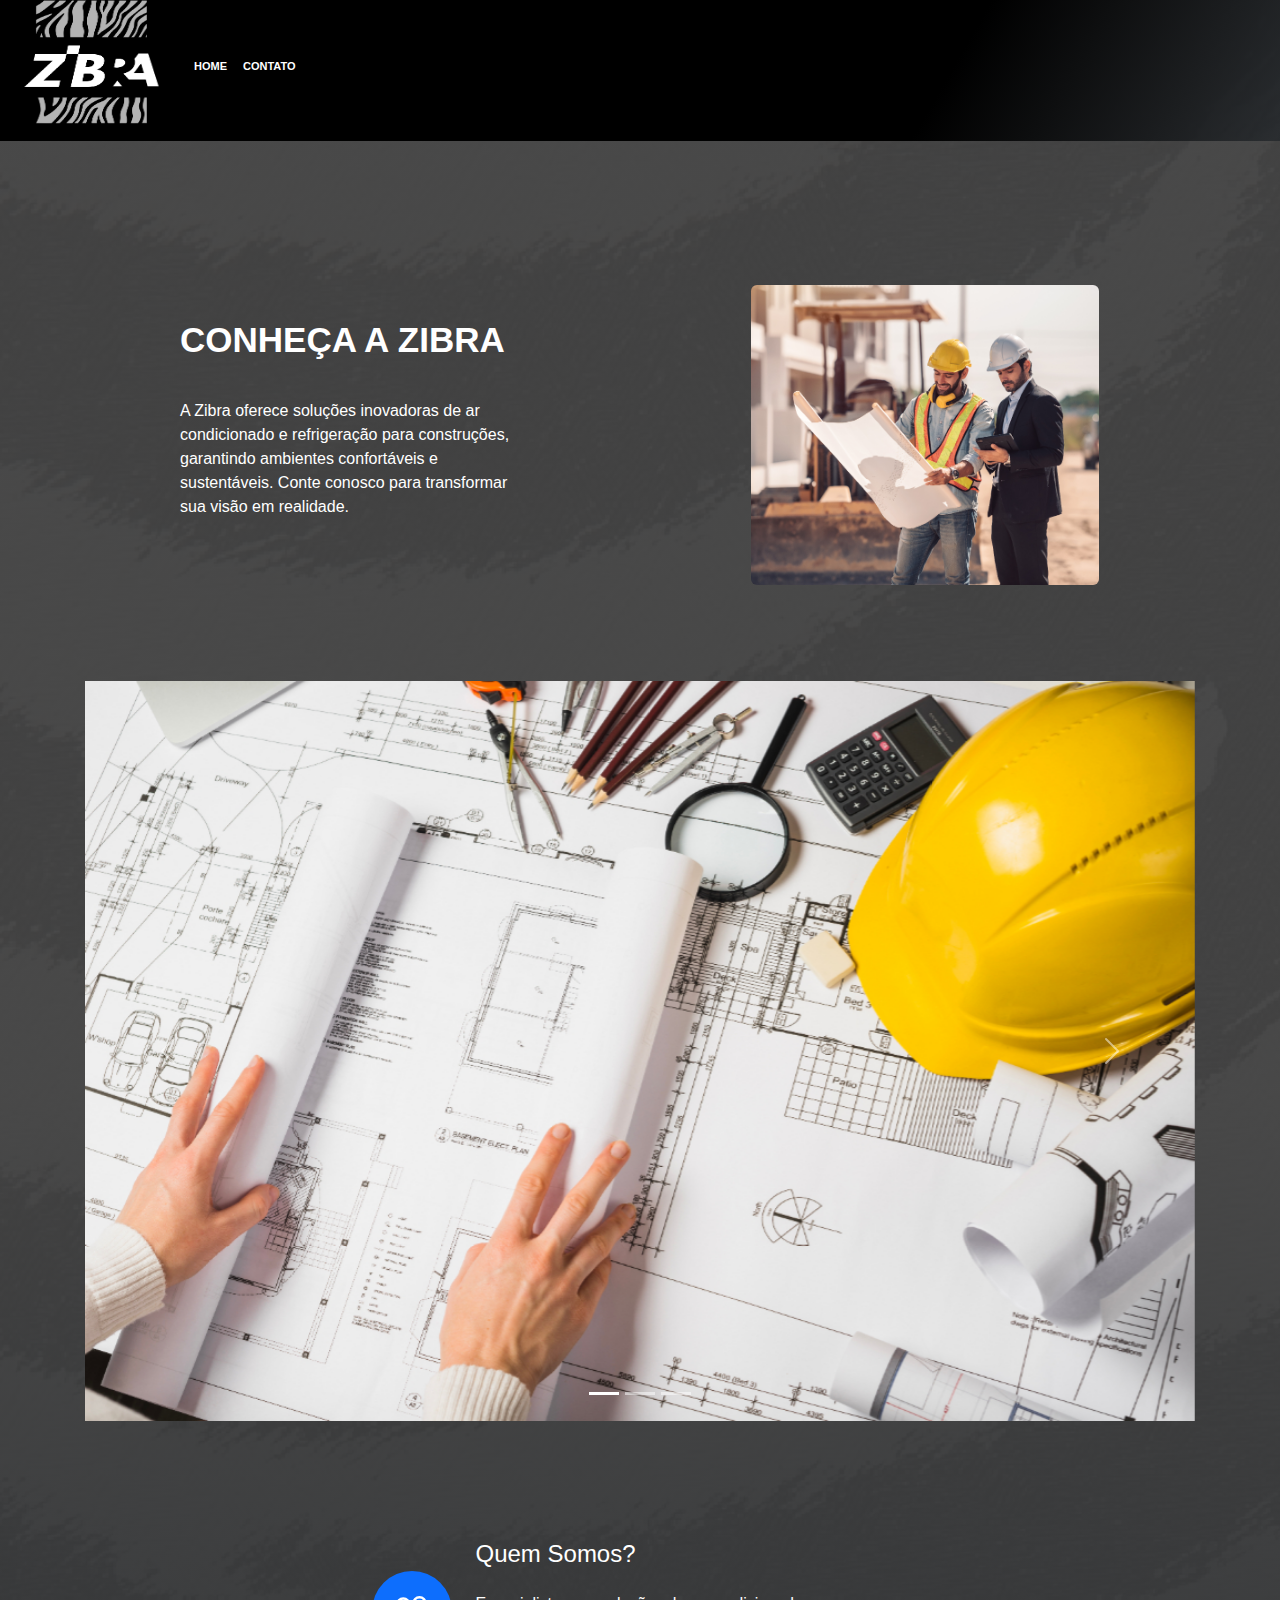
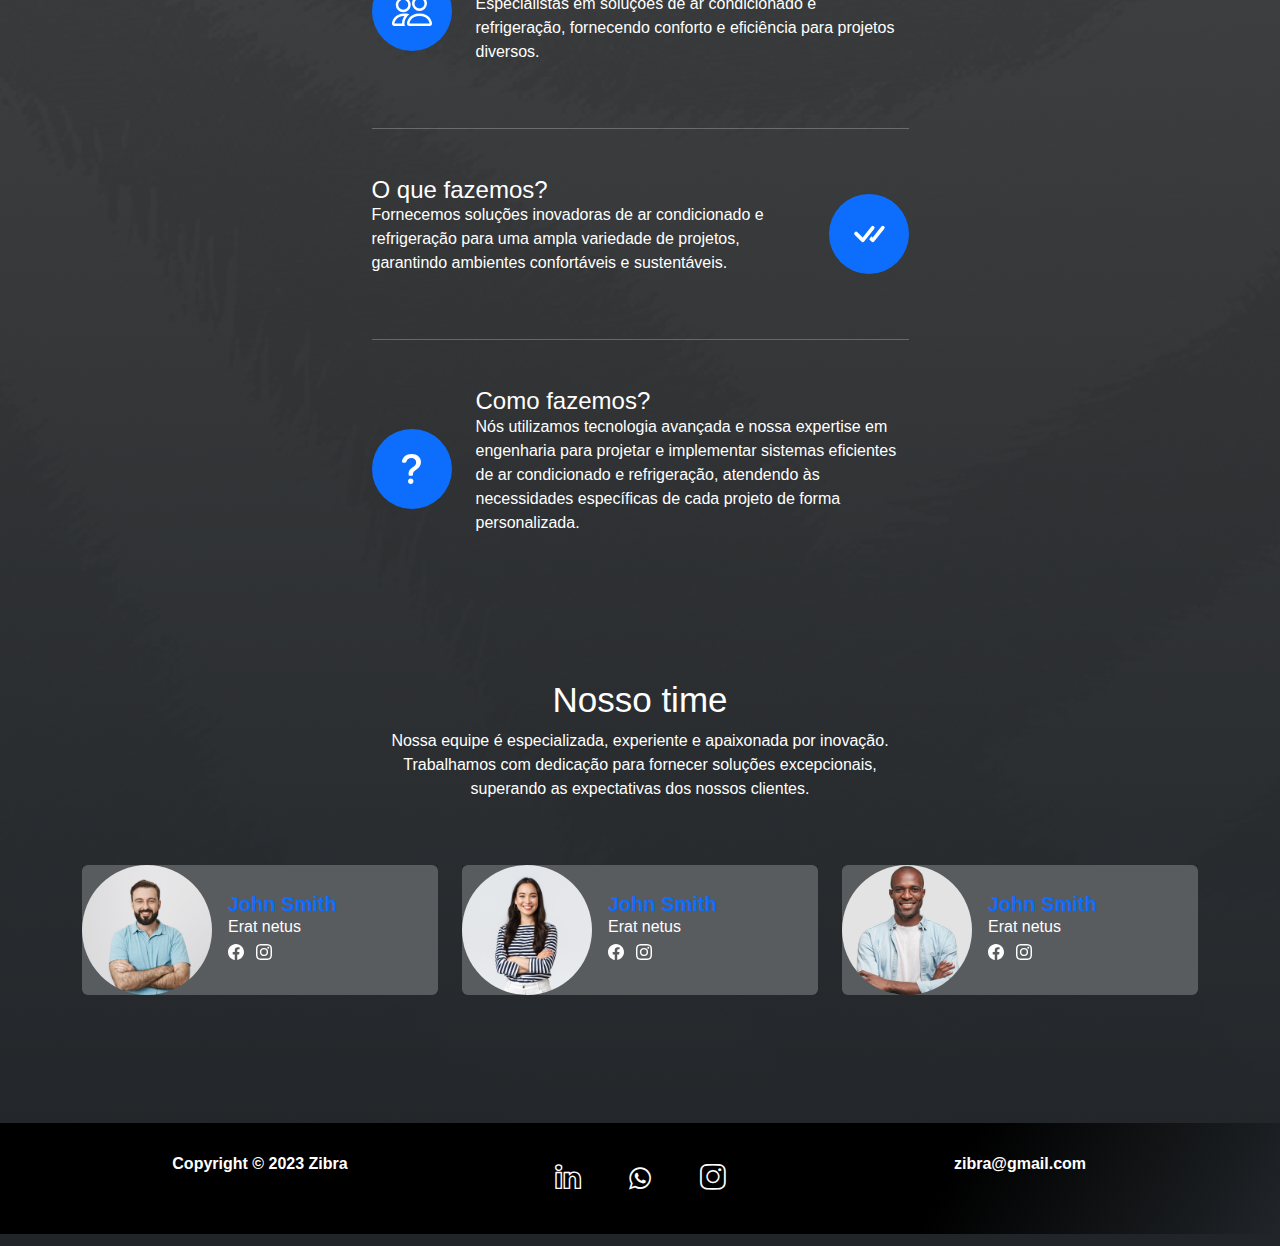
<file: zibra/index.html>
<!DOCTYPE html>
<html data-bs-theme="light" lang="en" style="margin-top: -12px;color: var(--bs-body-bg);">

<head>
    <meta charset="utf-8">
    <meta name="viewport" content="width=device-width, initial-scale=1.0, shrink-to-fit=no">
    <title>Zibra_Home</title>
    <meta name="description" content="página pricipal">
    <link rel="stylesheet" href="assets/bootstrap/css/bootstrap.min.css">
    <link rel="stylesheet" href="https://fonts.googleapis.com/css?family=Arbutus+Slab">
    <link rel="stylesheet" href="https://fonts.googleapis.com/css?family=Cookie">
    <link rel="stylesheet" href="assets/css/swiper-icons.css">
    <link rel="stylesheet" href="assets/fonts/ionicons.min.css">
    <link rel="stylesheet" href="assets/fonts/simple-line-icons.min.css">
    <link rel="stylesheet" href="assets/css/Animated-gradient-background-Animated-gradient-background-1.css">
    <link rel="stylesheet" href="assets/css/Animated-gradient-background-Animated-gradient-background-2.css">
    <link rel="stylesheet" href="assets/css/Animated-gradient-background.css">
    <link rel="stylesheet" href="assets/css/Animated-Text-Background.css">
    <link rel="stylesheet" href="assets/css/Animated-Typing-With-Blinking.css">
    <link rel="stylesheet" href="assets/css/Contact-form-simple.css">
    <link rel="stylesheet" href="assets/css/Contact-white--Gmap-Contact.css">
    <link rel="stylesheet" href="assets/css/Contact-white--Gmap-styles.css">
    <link rel="stylesheet" href="assets/css/Contact-white--Gmap.css">
    <link rel="stylesheet" href="assets/css/Footer-Basic-icons.css">
    <link rel="stylesheet" href="assets/css/Footer-Clean-icons.css">
    <link rel="stylesheet" href="assets/css/Footer-with-social-media-icons.css">
    <link rel="stylesheet" href="assets/css/gradient-navbar-styles.css">
    <link rel="stylesheet" href="assets/css/gradient-navbar.css">
    <link rel="stylesheet" href="assets/css/Hero-Carousel-images.css">
    <link rel="stylesheet" href="assets/css/Pretty-Footer-.css">
    <link rel="stylesheet" href="assets/css/Simple-Slider-swiper-bundle.min.css">
    <link rel="stylesheet" href="assets/css/Simple-Slider.css">
    <link rel="stylesheet" href="assets/css/styles.css">
</head>

<body style="margin: 0;padding: 0;text-decoration-color: rgba(255,255,255,0.5);background: linear-gradient(rgba(67,67,67,0.97) 39%, var(--bs-body-color) 100%), url(&quot;assets/img/zebra-ga78427682_1280.jpg&quot;), var(--bs-body-color);background-size: cover;background-position: center;">
    <nav class="navbar navbar-expand-md navbar-dark" id="app-navbar" style="background: linear-gradient(120deg, #000000 73%, var(--bs-secondary-color));">
        <div class="container-fluid"><img src="assets/img/Logo_Zibra_png.png" width="158" height="137"><a class="navbar-brand" href="#"></a><button data-bs-toggle="collapse" class="navbar-toggler" data-bs-target="#navcol-1"><span class="visually-hidden">Toggle navigation</span><span class="navbar-toggler-icon"></span></button>
            <div class="collapse navbar-collapse" id="navcol-1" style="font-family: sans-serif;font-variant-caps: all-small-caps;font-weight: bold;">
                <ul class="navbar-nav ml-auto">
                    <li class="nav-item"><a class="nav-link active" href="index.html">HOME</a></li>
                    <li class="nav-item"></li>
                    <li class="nav-item"></li>
                </ul>
                <ul class="navbar-nav ml-auto">
                    <li class="nav-item"><a class="nav-link active" href="Contato.html">CONTATO</a></li>
                    <li class="nav-item"></li>
                    <li class="nav-item"></li>
                </ul>
            </div>
        </div>
    </nav>
    <div class="container py-4 py-xl-5" style="color: var(--bs-body-bg);">
        <div class="row gy-4 gy-md-0">
            <div class="col-md-6 text-center text-md-start d-flex d-sm-flex d-md-flex justify-content-center align-items-center justify-content-md-start align-items-md-center justify-content-xl-center">
                <div style="max-width: 350px;">
                    <h2 class="text-uppercase fw-bold" style="color: var(--bs-navbar-brand-hover-color);background: var(--bs-navbar-active-color);">CONHEÇA A ZIBRA</h2>
                    <p class="my-3"><br>A Zibra oferece soluções inovadoras de ar condicionado e refrigeração para construções, garantindo ambientes confortáveis e sustentáveis. Conte conosco para transformar sua visão em realidade.<br><br></p>
                </div>
            </div>
            <div class="col-md-6">
                <div class="p-xl-5 m-xl-5"><img class="rounded img-fluid w-100 fit-cover" style="min-height: 300px;" src="assets/img/engenheiro-civil-e-gerente-de-trabalhadores-da-construcao-civil-segurando-tablet-digital-e-plantas-falando-e-planejando-sobre-o-conceito-de-trabalho-em-equipe-de-cooperacao-no-canteiro-de-obras.jpg"></div>
            </div>
        </div>
        <div class="carousel slide" data-bs-ride="carousel" id="carousel-1">
            <div class="carousel-inner">
                <div class="carousel-item active"><img class="w-100 d-block" src="assets/img/plano-de-abertura-do-arquiteto-de-colheita.jpg" alt="Slide Image"></div>
                <div class="carousel-item"><img class="w-100 d-block" src="assets/img/close-up-na-bomba-de-calor-fora-de-casa.jpg" alt="Slide Image"></div>
                <div class="carousel-item"><img class="w-100 d-block" src="assets/img/Logo_Zibra_negativo.jpg" alt="Slide Image"></div>
            </div>
            <div><a class="carousel-control-prev" href="#carousel-1" role="button" data-bs-slide="prev"><span class="carousel-control-prev-icon"></span><span class="visually-hidden">Previous</span></a><a class="carousel-control-next" href="#carousel-1" role="button" data-bs-slide="next"><span class="carousel-control-next-icon"></span><span class="visually-hidden">Next</span></a></div>
            <div class="carousel-indicators"><button type="button" data-bs-target="#carousel-1" data-bs-slide-to="0" class="active"></button> <button type="button" data-bs-target="#carousel-1" data-bs-slide-to="1"></button> <button type="button" data-bs-target="#carousel-1" data-bs-slide-to="2"></button></div>
        </div>
    </div>
    <div class="container py-4 py-xl-5" style="padding-right: 0px;padding-left: 0px;color: var(--bs-body-bg);">
        <div class="row">
            <div class="col-md-8 col-xl-6 mx-auto p-4">
                <div class="d-flex align-items-center align-items-md-start align-items-xl-center">
                    <div class="bs-icon-xl bs-icon-circle bs-icon-primary d-flex flex-shrink-0 justify-content-center align-items-center me-4 d-inline-block bs-icon xl"><svg xmlns="http://www.w3.org/2000/svg" width="1em" height="1em" fill="currentColor" viewBox="0 0 16 16" class="bi bi-people">
                            <path d="M15 14s1 0 1-1-1-4-5-4-5 3-5 4 1 1 1 1h8Zm-7.978-1A.261.261 0 0 1 7 12.996c.001-.264.167-1.03.76-1.72C8.312 10.629 9.282 10 11 10c1.717 0 2.687.63 3.24 1.276.593.69.758 1.457.76 1.72l-.008.002a.274.274 0 0 1-.014.002H7.022ZM11 7a2 2 0 1 0 0-4 2 2 0 0 0 0 4Zm3-2a3 3 0 1 1-6 0 3 3 0 0 1 6 0ZM6.936 9.28a5.88 5.88 0 0 0-1.23-.247A7.35 7.35 0 0 0 5 9c-4 0-5 3-5 4 0 .667.333 1 1 1h4.216A2.238 2.238 0 0 1 5 13c0-1.01.377-2.042 1.09-2.904.243-.294.526-.569.846-.816ZM4.92 10A5.493 5.493 0 0 0 4 13H1c0-.26.164-1.03.76-1.724.545-.636 1.492-1.256 3.16-1.275ZM1.5 5.5a3 3 0 1 1 6 0 3 3 0 0 1-6 0Zm3-2a2 2 0 1 0 0 4 2 2 0 0 0 0-4Z"></path>
                        </svg></div>
                    <div>
                        <h4>Quem Somos?</h4>
                        <p><br><span style="background-color: rgba(33, 37, 41, 0);">Especialistas em soluções de ar condicionado e refrigeração, fornecendo conforto e eficiência para projetos diversos.</span></p>
                    </div>
                </div>
                <hr class="my-5">
                <div class="d-flex align-items-center align-items-md-start align-items-xl-center">
                    <div class="bs-icon-xl bs-icon-circle bs-icon-primary d-flex flex-shrink-0 justify-content-center align-items-center order-last ms-4 d-inline-block bs-icon xl"><svg xmlns="http://www.w3.org/2000/svg" width="1em" height="1em" fill="currentColor" viewBox="0 0 16 16" class="bi bi-check-all">
                            <path d="M8.97 4.97a.75.75 0 0 1 1.07 1.05l-3.99 4.99a.75.75 0 0 1-1.08.02L2.324 8.384a.75.75 0 1 1 1.06-1.06l2.094 2.093L8.95 4.992a.252.252 0 0 1 .02-.022zm-.92 5.14.92.92a.75.75 0 0 0 1.079-.02l3.992-4.99a.75.75 0 1 0-1.091-1.028L9.477 9.417l-.485-.486-.943 1.179z"></path>
                        </svg></div>
                    <div>
                        <h4>O que fazemos?</h4>
                        <p>Fornecemos soluções inovadoras de ar condicionado e refrigeração para uma ampla variedade de projetos, garantindo ambientes confortáveis e sustentáveis.</p>
                    </div>
                </div>
                <hr class="my-5">
                <div class="d-flex align-items-center align-items-md-start align-items-xl-center">
                    <div class="bs-icon-xl bs-icon-circle bs-icon-primary d-flex flex-shrink-0 justify-content-center align-items-center me-4 d-inline-block bs-icon xl"><svg xmlns="http://www.w3.org/2000/svg" width="1em" height="1em" fill="currentColor" viewBox="0 0 16 16" class="bi bi-question-lg">
                            <path fill-rule="evenodd" d="M4.475 5.458c-.284 0-.514-.237-.47-.517C4.28 3.24 5.576 2 7.825 2c2.25 0 3.767 1.36 3.767 3.215 0 1.344-.665 2.288-1.79 2.973-1.1.659-1.414 1.118-1.414 2.01v.03a.5.5 0 0 1-.5.5h-.77a.5.5 0 0 1-.5-.495l-.003-.2c-.043-1.221.477-2.001 1.645-2.712 1.03-.632 1.397-1.135 1.397-2.028 0-.979-.758-1.698-1.926-1.698-1.009 0-1.71.529-1.938 1.402-.066.254-.278.461-.54.461h-.777ZM7.496 14c.622 0 1.095-.474 1.095-1.09 0-.618-.473-1.092-1.095-1.092-.606 0-1.087.474-1.087 1.091S6.89 14 7.496 14Z"></path>
                        </svg></div>
                    <div>
                        <h4>Como fazemos?</h4>
                        <p>Nós utilizamos tecnologia avançada e nossa expertise em engenharia para projetar e implementar sistemas eficientes de ar condicionado e refrigeração, atendendo às necessidades específicas de cada projeto de forma personalizada.</p>
                    </div>
                </div>
            </div>
        </div>
    </div>
    <div class="container py-4 py-xl-5" style="color: var(--bs-body-bg);">
        <div class="row mb-5">
            <div class="col-md-8 col-xl-6 text-center mx-auto">
                <h2>Nosso time</h2>
                <p class="w-lg-50">Nossa equipe é especializada, experiente e apaixonada por inovação. Trabalhamos com dedicação para fornecer soluções excepcionais, superando as expectativas dos nossos clientes.</p>
            </div>
        </div>
        <div class="row gy-4 row-cols-1 row-cols-md-2 row-cols-lg-3">
            <div class="col">
                <div class="card border-0 shadow-none">
                    <div class="card-body d-flex align-items-center p-0" style="background: var(--bs-secondary-color);"><img class="rounded-circle flex-shrink-0 me-3 fit-cover" width="130" height="130" src="assets/img/homem-bonito-e-confiante-sorrindo-com-as-maos-cruzadas-no-peito.jpg">
                        <div>
                            <h5 class="fw-bold text-primary mb-0">John Smith</h5>
                            <p class="text-muted mb-1">Erat netus</p>
                            <ul class="list-inline fs-6 text-muted w-100 mb-0">
                                <li class="list-inline-item text-center">
                                    <div class="d-flex flex-column align-items-center"><svg xmlns="http://www.w3.org/2000/svg" width="1em" height="1em" fill="currentColor" viewBox="0 0 16 16" class="bi bi-facebook">
                                            <path d="M16 8.049c0-4.446-3.582-8.05-8-8.05C3.58 0-.002 3.603-.002 8.05c0 4.017 2.926 7.347 6.75 7.951v-5.625h-2.03V8.05H6.75V6.275c0-2.017 1.195-3.131 3.022-3.131.876 0 1.791.157 1.791.157v1.98h-1.009c-.993 0-1.303.621-1.303 1.258v1.51h2.218l-.354 2.326H9.25V16c3.824-.604 6.75-3.934 6.75-7.951z"></path>
                                        </svg></div>
                                </li>
                                <li class="list-inline-item text-center">
                                    <div class="d-flex flex-column align-items-center"><svg xmlns="http://www.w3.org/2000/svg" width="1em" height="1em" fill="currentColor" viewBox="0 0 16 16" class="bi bi-instagram">
                                            <path d="M8 0C5.829 0 5.556.01 4.703.048 3.85.088 3.269.222 2.76.42a3.917 3.917 0 0 0-1.417.923A3.927 3.927 0 0 0 .42 2.76C.222 3.268.087 3.85.048 4.7.01 5.555 0 5.827 0 8.001c0 2.172.01 2.444.048 3.297.04.852.174 1.433.372 1.942.205.526.478.972.923 1.417.444.445.89.719 1.416.923.51.198 1.09.333 1.942.372C5.555 15.99 5.827 16 8 16s2.444-.01 3.298-.048c.851-.04 1.434-.174 1.943-.372a3.916 3.916 0 0 0 1.416-.923c.445-.445.718-.891.923-1.417.197-.509.332-1.09.372-1.942C15.99 10.445 16 10.173 16 8s-.01-2.445-.048-3.299c-.04-.851-.175-1.433-.372-1.941a3.926 3.926 0 0 0-.923-1.417A3.911 3.911 0 0 0 13.24.42c-.51-.198-1.092-.333-1.943-.372C10.443.01 10.172 0 7.998 0h.003zm-.717 1.442h.718c2.136 0 2.389.007 3.232.046.78.035 1.204.166 1.486.275.373.145.64.319.92.599.28.28.453.546.598.92.11.281.24.705.275 1.485.039.843.047 1.096.047 3.231s-.008 2.389-.047 3.232c-.035.78-.166 1.203-.275 1.485a2.47 2.47 0 0 1-.599.919c-.28.28-.546.453-.92.598-.28.11-.704.24-1.485.276-.843.038-1.096.047-3.232.047s-2.39-.009-3.233-.047c-.78-.036-1.203-.166-1.485-.276a2.478 2.478 0 0 1-.92-.598 2.48 2.48 0 0 1-.6-.92c-.109-.281-.24-.705-.275-1.485-.038-.843-.046-1.096-.046-3.233 0-2.136.008-2.388.046-3.231.036-.78.166-1.204.276-1.486.145-.373.319-.64.599-.92.28-.28.546-.453.92-.598.282-.11.705-.24 1.485-.276.738-.034 1.024-.044 2.515-.045v.002zm4.988 1.328a.96.96 0 1 0 0 1.92.96.96 0 0 0 0-1.92zm-4.27 1.122a4.109 4.109 0 1 0 0 8.217 4.109 4.109 0 0 0 0-8.217zm0 1.441a2.667 2.667 0 1 1 0 5.334 2.667 2.667 0 0 1 0-5.334z"></path>
                                        </svg></div>
                                </li>
                            </ul>
                        </div>
                    </div>
                </div>
            </div>
            <div class="col">
                <div class="card border-0 shadow-none">
                    <div class="card-body d-flex align-items-center p-0" style="background: var(--bs-secondary-color);"><img class="rounded-circle flex-shrink-0 me-3 fit-cover" width="130" height="130" src="assets/img/ESTILO~1.jpg">
                        <div>
                            <h5 class="fw-bold text-primary mb-0"><strong>John Smith</strong></h5>
                            <p class="text-muted mb-1">Erat netus</p>
                            <ul class="list-inline fs-6 text-muted w-100 mb-0">
                                <li class="list-inline-item text-center">
                                    <div class="d-flex flex-column align-items-center"><svg xmlns="http://www.w3.org/2000/svg" width="1em" height="1em" fill="currentColor" viewBox="0 0 16 16" class="bi bi-facebook">
                                            <path d="M16 8.049c0-4.446-3.582-8.05-8-8.05C3.58 0-.002 3.603-.002 8.05c0 4.017 2.926 7.347 6.75 7.951v-5.625h-2.03V8.05H6.75V6.275c0-2.017 1.195-3.131 3.022-3.131.876 0 1.791.157 1.791.157v1.98h-1.009c-.993 0-1.303.621-1.303 1.258v1.51h2.218l-.354 2.326H9.25V16c3.824-.604 6.75-3.934 6.75-7.951z"></path>
                                        </svg></div>
                                </li>
                                <li class="list-inline-item text-center">
                                    <div class="d-flex flex-column align-items-center"><svg xmlns="http://www.w3.org/2000/svg" width="1em" height="1em" fill="currentColor" viewBox="0 0 16 16" class="bi bi-instagram">
                                            <path d="M8 0C5.829 0 5.556.01 4.703.048 3.85.088 3.269.222 2.76.42a3.917 3.917 0 0 0-1.417.923A3.927 3.927 0 0 0 .42 2.76C.222 3.268.087 3.85.048 4.7.01 5.555 0 5.827 0 8.001c0 2.172.01 2.444.048 3.297.04.852.174 1.433.372 1.942.205.526.478.972.923 1.417.444.445.89.719 1.416.923.51.198 1.09.333 1.942.372C5.555 15.99 5.827 16 8 16s2.444-.01 3.298-.048c.851-.04 1.434-.174 1.943-.372a3.916 3.916 0 0 0 1.416-.923c.445-.445.718-.891.923-1.417.197-.509.332-1.09.372-1.942C15.99 10.445 16 10.173 16 8s-.01-2.445-.048-3.299c-.04-.851-.175-1.433-.372-1.941a3.926 3.926 0 0 0-.923-1.417A3.911 3.911 0 0 0 13.24.42c-.51-.198-1.092-.333-1.943-.372C10.443.01 10.172 0 7.998 0h.003zm-.717 1.442h.718c2.136 0 2.389.007 3.232.046.78.035 1.204.166 1.486.275.373.145.64.319.92.599.28.28.453.546.598.92.11.281.24.705.275 1.485.039.843.047 1.096.047 3.231s-.008 2.389-.047 3.232c-.035.78-.166 1.203-.275 1.485a2.47 2.47 0 0 1-.599.919c-.28.28-.546.453-.92.598-.28.11-.704.24-1.485.276-.843.038-1.096.047-3.232.047s-2.39-.009-3.233-.047c-.78-.036-1.203-.166-1.485-.276a2.478 2.478 0 0 1-.92-.598 2.48 2.48 0 0 1-.6-.92c-.109-.281-.24-.705-.275-1.485-.038-.843-.046-1.096-.046-3.233 0-2.136.008-2.388.046-3.231.036-.78.166-1.204.276-1.486.145-.373.319-.64.599-.92.28-.28.546-.453.92-.598.282-.11.705-.24 1.485-.276.738-.034 1.024-.044 2.515-.045v.002zm4.988 1.328a.96.96 0 1 0 0 1.92.96.96 0 0 0 0-1.92zm-4.27 1.122a4.109 4.109 0 1 0 0 8.217 4.109 4.109 0 0 0 0-8.217zm0 1.441a2.667 2.667 0 1 1 0 5.334 2.667 2.667 0 0 1 0-5.334z"></path>
                                        </svg></div>
                                </li>
                            </ul>
                        </div>
                    </div>
                </div>
            </div>
            <div class="col">
                <div class="card border-0 shadow-none">
                    <div class="card-body d-flex align-items-center p-0" style="background: var(--bs-secondary-color);"><img class="rounded-circle flex-shrink-0 me-3 fit-cover" width="130" height="130" src="assets/img/empresario-prospero-mantem-as-maos-cruzadas-tem-expressao-satisfeita.jpg">
                        <div>
                            <h5 class="fw-bold text-primary mb-0"><strong>John Smith</strong></h5>
                            <p class="text-muted mb-1">Erat netus</p>
                            <ul class="list-inline fs-6 text-muted w-100 mb-0">
                                <li class="list-inline-item text-center">
                                    <div class="d-flex flex-column align-items-center"><svg xmlns="http://www.w3.org/2000/svg" width="1em" height="1em" fill="currentColor" viewBox="0 0 16 16" class="bi bi-facebook">
                                            <path d="M16 8.049c0-4.446-3.582-8.05-8-8.05C3.58 0-.002 3.603-.002 8.05c0 4.017 2.926 7.347 6.75 7.951v-5.625h-2.03V8.05H6.75V6.275c0-2.017 1.195-3.131 3.022-3.131.876 0 1.791.157 1.791.157v1.98h-1.009c-.993 0-1.303.621-1.303 1.258v1.51h2.218l-.354 2.326H9.25V16c3.824-.604 6.75-3.934 6.75-7.951z"></path>
                                        </svg></div>
                                </li>
                                <li class="list-inline-item text-center">
                                    <div class="d-flex flex-column align-items-center"><svg xmlns="http://www.w3.org/2000/svg" width="1em" height="1em" fill="currentColor" viewBox="0 0 16 16" class="bi bi-instagram">
                                            <path d="M8 0C5.829 0 5.556.01 4.703.048 3.85.088 3.269.222 2.76.42a3.917 3.917 0 0 0-1.417.923A3.927 3.927 0 0 0 .42 2.76C.222 3.268.087 3.85.048 4.7.01 5.555 0 5.827 0 8.001c0 2.172.01 2.444.048 3.297.04.852.174 1.433.372 1.942.205.526.478.972.923 1.417.444.445.89.719 1.416.923.51.198 1.09.333 1.942.372C5.555 15.99 5.827 16 8 16s2.444-.01 3.298-.048c.851-.04 1.434-.174 1.943-.372a3.916 3.916 0 0 0 1.416-.923c.445-.445.718-.891.923-1.417.197-.509.332-1.09.372-1.942C15.99 10.445 16 10.173 16 8s-.01-2.445-.048-3.299c-.04-.851-.175-1.433-.372-1.941a3.926 3.926 0 0 0-.923-1.417A3.911 3.911 0 0 0 13.24.42c-.51-.198-1.092-.333-1.943-.372C10.443.01 10.172 0 7.998 0h.003zm-.717 1.442h.718c2.136 0 2.389.007 3.232.046.78.035 1.204.166 1.486.275.373.145.64.319.92.599.28.28.453.546.598.92.11.281.24.705.275 1.485.039.843.047 1.096.047 3.231s-.008 2.389-.047 3.232c-.035.78-.166 1.203-.275 1.485a2.47 2.47 0 0 1-.599.919c-.28.28-.546.453-.92.598-.28.11-.704.24-1.485.276-.843.038-1.096.047-3.232.047s-2.39-.009-3.233-.047c-.78-.036-1.203-.166-1.485-.276a2.478 2.478 0 0 1-.92-.598 2.48 2.48 0 0 1-.6-.92c-.109-.281-.24-.705-.275-1.485-.038-.843-.046-1.096-.046-3.233 0-2.136.008-2.388.046-3.231.036-.78.166-1.204.276-1.486.145-.373.319-.64.599-.92.28-.28.546-.453.92-.598.282-.11.705-.24 1.485-.276.738-.034 1.024-.044 2.515-.045v.002zm4.988 1.328a.96.96 0 1 0 0 1.92.96.96 0 0 0 0-1.92zm-4.27 1.122a4.109 4.109 0 1 0 0 8.217 4.109 4.109 0 0 0 0-8.217zm0 1.441a2.667 2.667 0 1 1 0 5.334 2.667 2.667 0 0 1 0-5.334z"></path>
                                        </svg></div>
                                </li>
                            </ul>
                        </div>
                    </div>
                </div>
            </div>
        </div>
    </div>
    <footer class="text-center py-4" id="footer" style="background: linear-gradient(120deg, #000000 73%, var(--bs-secondary-color));">
        <div class="container">
            <div class="row row-cols-1 row-cols-lg-3">
                <div class="col">
                    <p class="text-muted my-2">Copyright&nbsp;© 2023 Zibra</p>
                </div>
                <div class="col">
                    <ul class="list-inline my-2">
                        <li class="list-inline-item me-4"><a href="https://www.linkedin.com/feed/" target="_blank"><div class="bs-icon-circle bs-icon-primary bs-icon" style="background: var(--bs-emphasis-color);padding-right: 0px;width: 45px;height: 45px; ">
    <div><i class="icon-social-linkedin" style="font-size: 26px;margin-right: -3px;padding-top: 0px;margin-bottom: 1px;"></i></div>
</div></a></li>
                        <li class="list-inline-item me-4"><a href="https://wa.me/5535998194406" target="_blank"><div class="bs-icon-circle bs-icon-primary bs-icon" style="background: var(--bs-emphasis-color);padding-right: 0px;width: 45px;height: 45px;">
    <div><i class="icon ion-social-whatsapp-outline" style="font-size: 25px;"></i></div>
</div></a></li>
                        <li class="list-inline-item"><a href="https://www.instagram.com" target="_blank"><div class="bs-icon-circle bs-icon-primary bs-icon" style="background: var(--bs-emphasis-color);padding-right: 0px;width: 45px;height: 45px;">
    <div><i class="icon-social-instagram" style="font-size: 26px;"></i></div>
</div></a></li>
                    </ul>
                </div>
                <div class="col">
                    <p class="text-muted my-2">zibra@gmail.com</p>
                    <ul class="list-inline my-2">
                        <li class="list-inline-item"></li>
                        <li class="list-inline-item"></li>
                    </ul>
                </div>
            </div>
        </div>
    </footer>
    <script src="assets/bootstrap/js/bootstrap.min.js"></script>
    <script src="assets/js/Animated-gradient-background.js"></script>
    <script src="assets/js/Animated-Text-Background-animatedTextBackground.js"></script>
    <script src="assets/js/Animated-Typing-With-Blinking-Animated-Type-Heading.js"></script>
    <script src="assets/js/Simple-Slider-swiper-bundle.min.js"></script>
    <script src="assets/js/Simple-Slider.js"></script>
</body>

</html>
</file>
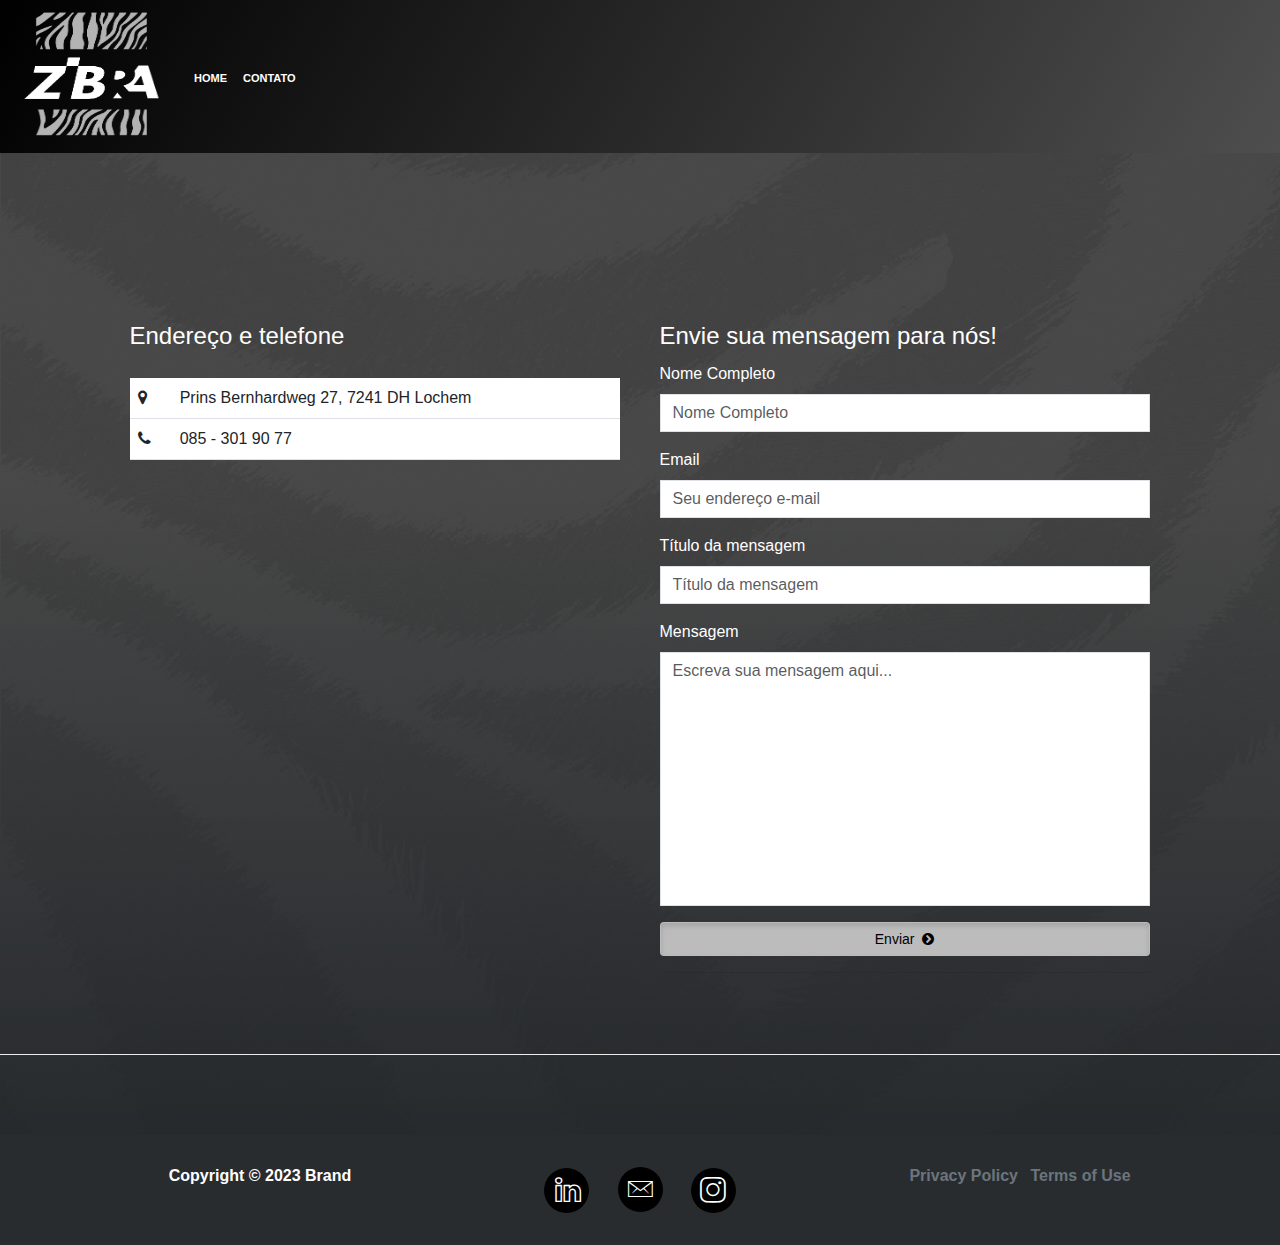
<file: zibra/Contato.html>
<!DOCTYPE html>
<html data-bs-theme="light" lang="en">

<head>
    <meta charset="utf-8">
    <meta name="viewport" content="width=device-width, initial-scale=1.0, shrink-to-fit=no">
    <title>Zibra</title>
    <link rel="stylesheet" href="assets/bootstrap/css/bootstrap.min.css">
    <link rel="stylesheet" href="https://fonts.googleapis.com/css?family=Arbutus+Slab">
    <link rel="stylesheet" href="https://fonts.googleapis.com/css?family=Cookie">
    <link rel="stylesheet" href="assets/css/swiper-icons.css">
    <link rel="stylesheet" href="assets/fonts/font-awesome.min.css">
    <link rel="stylesheet" href="assets/fonts/ionicons.min.css">
    <link rel="stylesheet" href="assets/fonts/simple-line-icons.min.css">
    <link rel="stylesheet" href="assets/css/Animated-gradient-background-Animated-gradient-background-1.css">
    <link rel="stylesheet" href="assets/css/Animated-gradient-background-Animated-gradient-background-2.css">
    <link rel="stylesheet" href="assets/css/Animated-gradient-background.css">
    <link rel="stylesheet" href="assets/css/Animated-Text-Background.css">
    <link rel="stylesheet" href="assets/css/Animated-Typing-With-Blinking.css">
    <link rel="stylesheet" href="assets/css/Contact-form-simple.css">
    <link rel="stylesheet" href="assets/css/Contact-white--Gmap-Contact.css">
    <link rel="stylesheet" href="assets/css/Contact-white--Gmap-styles.css">
    <link rel="stylesheet" href="assets/css/Contact-white--Gmap.css">
    <link rel="stylesheet" href="assets/css/Footer-Basic-icons.css">
    <link rel="stylesheet" href="assets/css/Footer-Clean-icons.css">
    <link rel="stylesheet" href="assets/css/Footer-with-social-media-icons.css">
    <link rel="stylesheet" href="assets/css/gradient-navbar-styles.css">
    <link rel="stylesheet" href="assets/css/gradient-navbar.css">
    <link rel="stylesheet" href="assets/css/Hero-Carousel-images.css">
    <link rel="stylesheet" href="assets/css/Pretty-Footer-.css">
    <link rel="stylesheet" href="assets/css/Simple-Slider-swiper-bundle.min.css">
    <link rel="stylesheet" href="assets/css/Simple-Slider.css">
    <link rel="stylesheet" href="assets/css/styles.css">
</head>

<body style="margin: 0;padding: 0;text-decoration-color: rgba(255,255,255,0.5);background: linear-gradient(rgba(67,67,67,0.97) 39%, var(--bs-body-color) 100%), url(&quot;assets/img/zebra-ga78427682_1280.jpg&quot;), var(--bs-body-color);background-size: cover;background-position: center;">
    <nav class="navbar navbar-expand-md navbar-dark" id="app-navbar" style="margin-bottom: 100px;">
        <div class="container-fluid"><img src="assets/img/Logo_Zibra_png.png" width="158" height="137"><a class="navbar-brand" href="#"></a><button data-bs-toggle="collapse" class="navbar-toggler" data-bs-target="#navcol-1"><span class="visually-hidden">Toggle navigation</span><span class="navbar-toggler-icon"></span></button>
            <div class="collapse navbar-collapse" id="navcol-1" style="font-family: sans-serif;font-variant-caps: all-small-caps;font-weight: bold;">
                <ul class="navbar-nav ml-auto">
                    <li class="nav-item"><a class="nav-link active" href="index.html">HOME</a></li>
                    <li class="nav-item"></li>
                    <li class="nav-item"></li>
                </ul>
                <ul class="navbar-nav ml-auto">
                    <li class="nav-item"><a class="nav-link active" href="contato.html">CONTATO</a></li>
                    <li class="nav-item"></li>
                    <li class="nav-item"></li>
                </ul>
            </div>
        </div>
    </nav>
    <section id="contact" style="padding:40px;padding-right:5px;padding-left:4px;">
        <div class="container">
            <form id="contactForm" style="padding:15px;" action="https://formsubmit.co/henrygzanin@gmail.com" method="POST"><input class="form-control" type="hidden" name="_captcha" value="false"><input class="form-control" type="hidden" name="_next" value="http://192.168.0.5:8000">
                <div class="row" style="margin-left: 0px;margin-right: 0px;padding: 10px;">
                    <div class="col-md-6" style="padding-left:20px;padding-right:20px;">
                        <fieldset></fieldset>
                        <legend><span style="color: rgb(255, 255, 255);">Endereço e telefone</span></legend>
                        <p></p>
                        <div class="table-responsive">
                            <table class="table">
                                <tbody>
                                    <tr></tr>
                                    <tr>
                                        <td><i class="fa fa-map-marker"></i></td>
                                        <td>Prins Bernhardweg 27, 7241 DH Lochem</td>
                                    </tr>
                                    <tr>
                                        <td><i class="fa fa-phone"></i></td>
                                        <td>085 - 301 90 77 </td>
                                    </tr>
                                    <tr></tr>
                                </tbody>
                            </table>
                        </div>
                    </div>
                    <div class="col-12 col-md-6" id="message" style="padding-right:20px;padding-left:20px;">
                        <fieldset>
                            <legend><span style="color: rgb(255, 255, 255);">Envie sua mensagem para nós!</span></legend>
                        </fieldset>
                        <div class="has-feedback form-group mb-3"><label class="form-label" for="from_name"><span style="color: rgb(255, 255, 255);">Nome Completo</span></label><input class="form-control" type="text" id="NomeCompleto" tabindex="-1" name="from_name" required="" placeholder="Nome Completo"></div>
                        <div class="has-feedback form-group mb-3"><label class="form-label" for="from_email"><span style="color: rgb(255, 255, 255);">Email</span></label><input class="form-control" type="email" id="Email" name="from_email" required="" placeholder="Seu endereço e-mail"></div>
                        <div class="has-feedback form-group mb-3"><label class="form-label" for="from_phone"><span style="color: rgb(255, 255, 255);">Título da mensagem</span></label><input class="form-control" type="text" id="TituloMensagem" name="subject" placeholder="Título da mensagem" required=""></div>
                        <div class="form-group mb-3"><label class="form-label" for="comments"><span style="color: rgb(255, 255, 255);">Mensagem</span></label><textarea class="form-control" id="Mensagem" name="Comments" placeholder="Escreva sua mensagem aqui..." rows="10" required="" style="border-radius: 0px;"></textarea></div>
                        <div class="form-group mb-3"><button class="btn btn-primary active d-block w-100" style="background-color: #bcbcbc;" type="submit">Enviar&nbsp;&nbsp;<i class="fa fa-chevron-circle-right"></i></button></div>
                        <hr>
                    </div>
                </div>
            </form>
        </div>
    </section>
    <footer class="text-center py-4" id="footer">
        <div class="container">
            <div class="row row-cols-1 row-cols-lg-3">
                <div class="col">
                    <p class="text-muted my-2">Copyright&nbsp;© 2023 Brand</p>
                </div>
                <div class="col">
                    <ul class="list-inline my-2">
                        <li class="list-inline-item me-4"><a href="https://www.linkedin.com/feed/" target="_blank"><div class="bs-icon-circle bs-icon-primary bs-icon" style="background: var(--bs-emphasis-color);padding-right: 0px;width: 45px;height: 45px; ">
    <div><i class="icon-social-linkedin" style="font-size: 26px;margin-right: -3px;padding-top: 0px;margin-bottom: 1px;"></i></div>
</div></a></li>
                        <li class="list-inline-item me-4"><a href="https://www.linkedin.com/feed/" target="_blank"><div class="bs-icon-circle bs-icon-primary bs-icon" style="background: var(--bs-emphasis-color);padding-right: 0px;width: 45px;height: 45px;">
    <div><i class="icon ion-ios-email-outline" style="font-size: 33px;"></i></div>
</div></a></li>
                        <li class="list-inline-item"><a href="https://www.instagram.com" target="_blank"><div class="bs-icon-circle bs-icon-primary bs-icon" style="background: var(--bs-emphasis-color);padding-right: 0px;width: 45px;height: 45px;">
    <div><i class="icon-social-instagram" style="font-size: 26px;"></i></div>
</div></a></li>
                    </ul>
                </div>
                <div class="col">
                    <ul class="list-inline my-2">
                        <li class="list-inline-item"><a class="link-secondary" href="#">Privacy Policy</a></li>
                        <li class="list-inline-item"><a class="link-secondary" href="#">Terms of Use</a></li>
                    </ul>
                </div>
            </div>
        </div>
    </footer>
    <script src="assets/bootstrap/js/bootstrap.min.js"></script>
    <script src="assets/js/Animated-gradient-background.js"></script>
    <script src="assets/js/Animated-Text-Background-animatedTextBackground.js"></script>
    <script src="assets/js/Animated-Typing-With-Blinking-Animated-Type-Heading.js"></script>
    <script src="assets/js/Simple-Slider-swiper-bundle.min.js"></script>
    <script src="assets/js/Simple-Slider.js"></script>
</body>

</html>
</file>
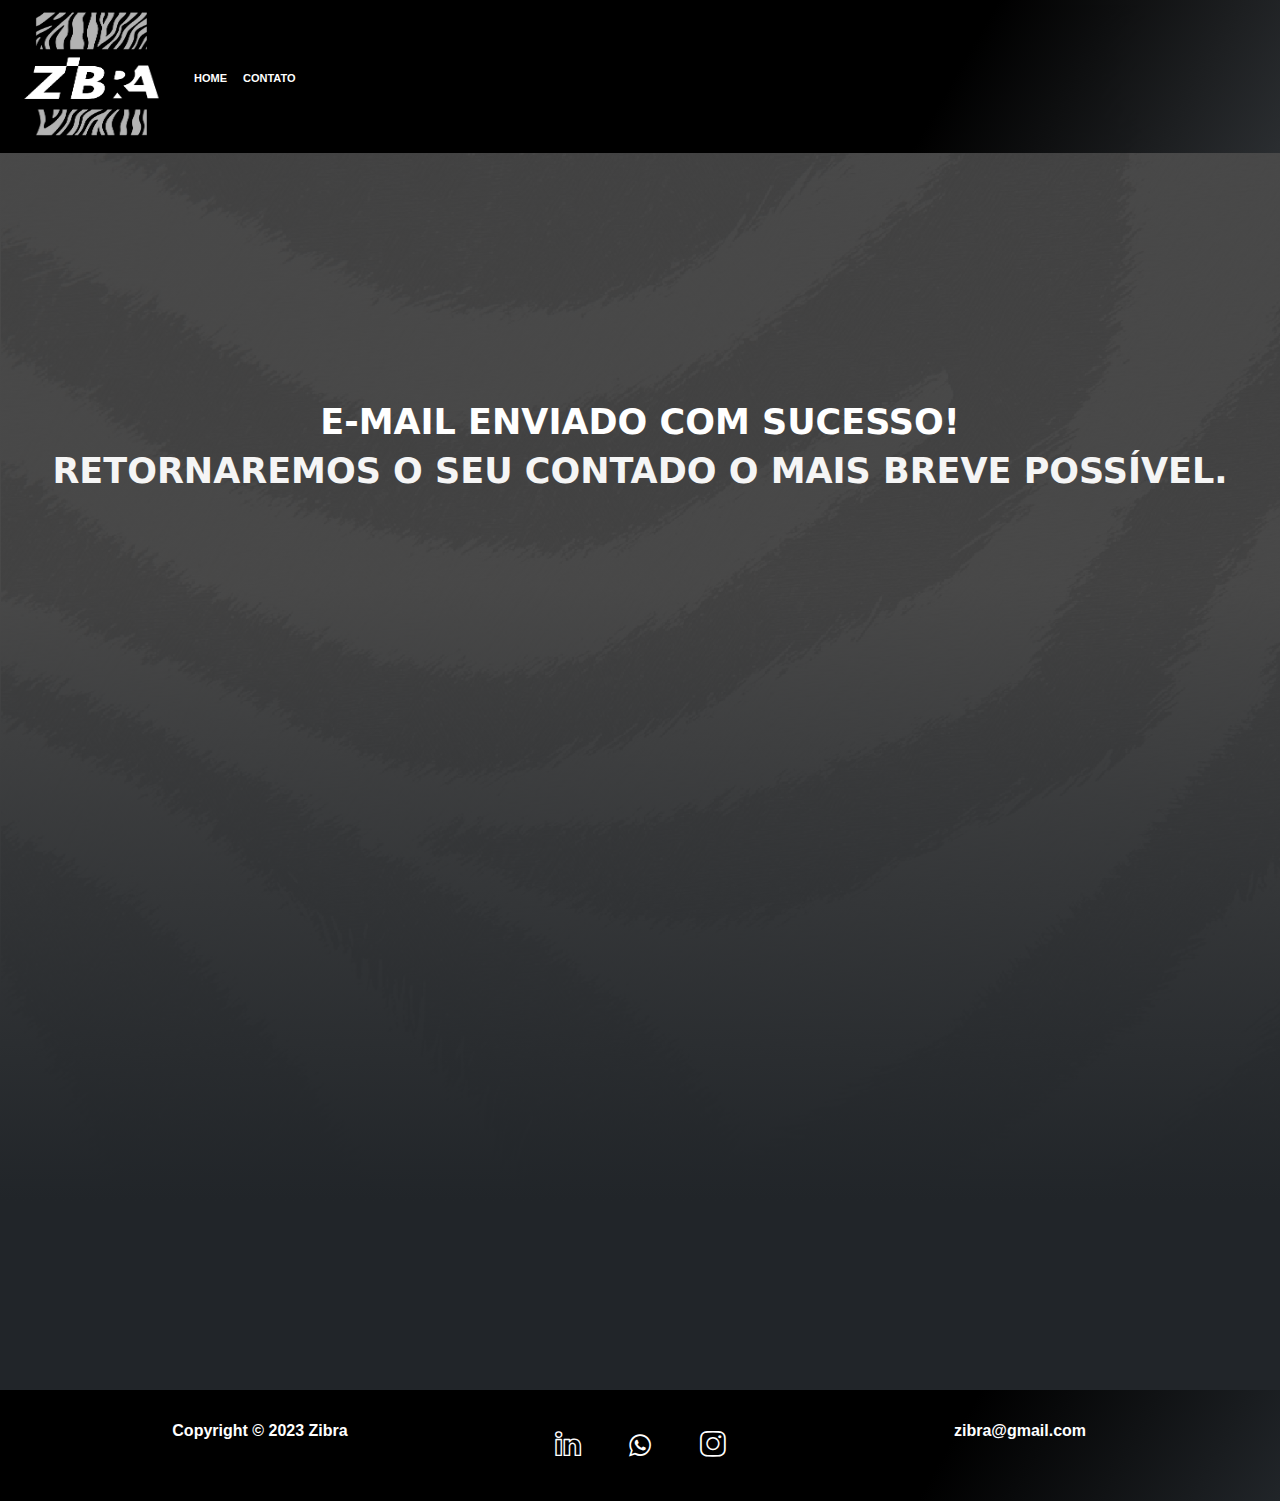
<file: zibra/ContatoEnviado.html>
<!DOCTYPE html>
<html data-bs-theme="light" lang="en">

<head>
    <meta charset="utf-8">
    <meta name="viewport" content="width=device-width, initial-scale=1.0, shrink-to-fit=no">
    <title>projeto zibra</title>
    <link rel="stylesheet" href="assets/bootstrap/css/bootstrap.min.css">
    <link rel="stylesheet" href="https://fonts.googleapis.com/css?family=Arbutus+Slab">
    <link rel="stylesheet" href="https://fonts.googleapis.com/css?family=Cookie">
    <link rel="stylesheet" href="assets/css/swiper-icons.css">
    <link rel="stylesheet" href="assets/fonts/ionicons.min.css">
    <link rel="stylesheet" href="assets/fonts/simple-line-icons.min.css">
    <link rel="stylesheet" href="assets/css/Animated-gradient-background-Animated-gradient-background-1.css">
    <link rel="stylesheet" href="assets/css/Animated-gradient-background-Animated-gradient-background-2.css">
    <link rel="stylesheet" href="assets/css/Animated-gradient-background.css">
    <link rel="stylesheet" href="assets/css/Animated-Text-Background.css">
    <link rel="stylesheet" href="assets/css/Animated-Typing-With-Blinking.css">
    <link rel="stylesheet" href="assets/css/Contact-form-simple.css">
    <link rel="stylesheet" href="assets/css/Contact-white--Gmap-Contact.css">
    <link rel="stylesheet" href="assets/css/Contact-white--Gmap-styles.css">
    <link rel="stylesheet" href="assets/css/Contact-white--Gmap.css">
    <link rel="stylesheet" href="assets/css/Footer-Basic-icons.css">
    <link rel="stylesheet" href="assets/css/Footer-Clean-icons.css">
    <link rel="stylesheet" href="assets/css/Footer-with-social-media-icons.css">
    <link rel="stylesheet" href="assets/css/gradient-navbar-styles.css">
    <link rel="stylesheet" href="assets/css/gradient-navbar.css">
    <link rel="stylesheet" href="assets/css/Hero-Carousel-images.css">
    <link rel="stylesheet" href="assets/css/Pretty-Footer-.css">
    <link rel="stylesheet" href="assets/css/Simple-Slider-swiper-bundle.min.css">
    <link rel="stylesheet" href="assets/css/Simple-Slider.css">
    <link rel="stylesheet" href="assets/css/styles.css">
</head>

<body style="background-repeat: no-repeat;background-image: linear-gradient(rgba(67,67,67,0.97) 39%, var(--bs-body-color) 80%),url(&quot;assets/img/zebra-ga78427682_1280.jpg&quot;);background-size: cover;">
    <nav class="navbar navbar-expand-md navbar-dark" id="app-navbar" style="background: linear-gradient(120deg, #000000 73%, var(--bs-secondary-color));">
        <div class="container-fluid"><img src="assets/img/Logo_Zibra_png.png" width="158" height="137"><a class="navbar-brand" href="#"></a><button data-bs-toggle="collapse" class="navbar-toggler" data-bs-target="#navcol-1"><span class="visually-hidden">Toggle navigation</span><span class="navbar-toggler-icon"></span></button>
            <div class="collapse navbar-collapse" id="navcol-1" style="font-family: sans-serif;font-variant-caps: all-small-caps;font-weight: bold;">
                <ul class="navbar-nav ml-auto">
                    <li class="nav-item"><a class="nav-link active" href="index.html">HOME</a></li>
                    <li class="nav-item"></li>
                    <li class="nav-item"></li>
                </ul>
                <ul class="navbar-nav ml-auto">
                    <li class="nav-item"><a class="nav-link active" href="#footer">CONTATO</a></li>
                    <li class="nav-item"></li>
                    <li class="nav-item"></li>
                </ul>
            </div>
        </div>
    </nav>
    <h2 class="text-uppercase fw-bold" style="color: white;background: var(--bs-navbar-active-color);text-align: center;margin-top: 250px;">E-mail enviado com sucesso!</h2>
    <h2 class="text-uppercase fw-bold" style="background: var(--bs-navbar-active-color);text-align: center;color: whitesmoke;">retornaremos o seu contado o mais breve possível.</h2>
    <footer class="text-center py-4" id="footer" style="background: linear-gradient(120deg, #000000 73%, var(--bs-secondary-color));margin-top: 900px;">
        <div class="container">
            <div class="row row-cols-1 row-cols-lg-3">
                <div class="col">
                    <p class="text-muted my-2">Copyright&nbsp;© 2023 Zibra</p>
                </div>
                <div class="col">
                    <ul class="list-inline my-2">
                        <li class="list-inline-item me-4"><a href="https://www.linkedin.com/feed/" target="_blank"><div class="bs-icon-circle bs-icon-primary bs-icon" style="background: var(--bs-emphasis-color);padding-right: 0px;width: 45px;height: 45px; ">
    <div><i class="icon-social-linkedin" style="font-size: 26px;margin-right: -3px;padding-top: 0px;margin-bottom: 1px;"></i></div>
</div></a></li>
                        <li class="list-inline-item me-4"><a href="https://wa.me/5535998194406" target="_blank"><div class="bs-icon-circle bs-icon-primary bs-icon" style="background: var(--bs-emphasis-color);padding-right: 0px;width: 45px;height: 45px;">
    <div><i class="icon ion-social-whatsapp-outline" style="font-size: 25px;"></i></div>
</div></a></li>
                        <li class="list-inline-item"><a href="https://www.instagram.com" target="_blank"><div class="bs-icon-circle bs-icon-primary bs-icon" style="background: var(--bs-emphasis-color);padding-right: 0px;width: 45px;height: 45px;">
    <div><i class="icon-social-instagram" style="font-size: 26px;"></i></div>
</div></a></li>
                    </ul>
                </div>
                <div class="col">
                    <p class="text-muted my-2">zibra@gmail.com</p>
                    <ul class="list-inline my-2">
                        <li class="list-inline-item"></li>
                        <li class="list-inline-item"></li>
                    </ul>
                </div>
            </div>
        </div>
    </footer>
    <script src="assets/bootstrap/js/bootstrap.min.js"></script>
    <script src="assets/js/Animated-gradient-background.js"></script>
    <script src="assets/js/Animated-Text-Background-animatedTextBackground.js"></script>
    <script src="assets/js/Animated-Typing-With-Blinking-Animated-Type-Heading.js"></script>
    <script src="assets/js/Simple-Slider-swiper-bundle.min.js"></script>
    <script src="assets/js/Simple-Slider.js"></script>
</body>

</html>
</file>
<file: zibra/assets/css/Contact-form-simple.css>
* {
  font-family: 'Raleway', sans-serif;
}
</file>
<file: zibra/assets/css/Contact-white--Gmap-Contact.css>
a {
  text-decoration: none;
  color: #4e4e4e;
  cursor: pointer !important;
  outline: 0;
}

a:hover, a:focus {
  text-decoration: none;
}

a:focus {
  outline: none;
}

input, button, button:focus {
  outline: 0;
}

input, textarea, select {
  border: 1px solid #dfdfdf;
  font-size: 11px;
  padding: 8px 15px;
  width: 100%;
  margin: 0 0 20px 0;
  max-width: 100%;
  resize: none;
}

input[type="button"], input[type="text"], input[type="email"], input[type="search"], input[type="password"], textarea, input[type="submit"] {
  -webkit-appearance: none;
  border-radius: 0;
}

input:focus, textarea:focus {
  border: 1px solid #989898;
  outline: none;
}

iframe {
  border: 0;
}

iframe, embed, object {
  max-width: 100%;
}

iframe {
  border-width: 0px;
}

* {
  transition-timing-function: ease-in-out;
  -moz-transition-timing-function: ease-in-out;
  -webkit-transition-timing-function: ease-in-out;
  -o-transition-timing-function: ease-in-out;
  transition-duration: .2s;
  -moz-transition-duration: .2s;
  -webkit-transition-duration: .2s;
  -o-transition-duration: .2s;
}

.alt-font {
  font-family: 'Montserrat', sans-serif !important;
}

h1, h2, h3, h4, h5, h6 {
  margin: 0;
  padding: 0;
  color: #000;
}

h2 {
  font-size: 35px;
  line-height: 40px;
}

.text-medium {
  font-size: 14px !important;
  line-height: 24px;
}

.section-title-large {
  font-size: 35px !important;
  line-height: 39px;
}

.font-weight-600 {
  font-weight: 600 !important;
}

.text-white {
  color: #ffffff !important;
}

.text-blue-gray {
  color: #919499;
}

.text-sky-blue {
  color: #32b6e6;
}

.icon-extra-large {
  font-size: 50px !important;
}

.bg-dark-blue {
  background: #2c353f;
}

.bg-sky-blue {
  background: #32b6e6;
}

.border-none {
  border: 0 !important;
}

.margin-ten-bottom {
  margin-bottom: 5.5% !important;
}

.margin-ten-top {
  margin-top: 5.5% !important;
}

.padding-110px-tb {
  padding-top: 110px !important;
  padding-bottom: 110px !important;
}

.no-padding {
  padding: 0 !important;
}

.float-left {
  float: left !important;
}

.center-col {
  float: none !important;
  margin-left: auto !important;
  margin-right: auto !important;
}

.clear-both {
  clear: both;
}

section {
  border-bottom: 1px solid #ececec;
}

.vertical-align-middle {
  vertical-align: middle !important;
}

.display-block {
  display: block !important;
}

.width-100 {
  width: 100% !important;
}

.btn {
  display: inline-block;
  border-radius: 4px;
  width: auto;
  font-family: 'Montserrat', sans-serif !important;
  font-weight: 500;
  white-space: inherit;
  cursor: pointer !important;
}

.btn:hover {
  opacity: 0.7;
}

.btn.btn-medium {
  font-size: 12px;
  padding: 8px 20px !important;
  line-height: 18px;
}

.medium-input, .medium-textarea, .medium-select select {
  padding: 12px 20px;
  border: 1px solid rgba(0,0,0,.1) !important;
  font-size: 14px !important;
  line-height: normal;
}

.medium-input:focus, .medium-select:focus {
  border: 1px solid rgba(0,0,0,.5) !important;
}

article, aside, details, figcaption, figure, footer, header, hgroup, main, menu, nav, section, summary {
  display: block;
}

a {
  background-color: transparent;
}

a:active, a:hover {
  outline: 0;
}

button, input, optgroup, select, textarea {
  margin: 0;
  font: inherit;
  color: inherit;
}

button {
  overflow: visible;
}

button, select {
  text-transform: none;
}

button, html input[type=button], input[type=reset], input[type=submit] {
  -webkit-appearance: button;
  cursor: pointer;
}

input {
  line-height: normal;
}

textarea {
  overflow: auto;
}

* {
  -webkit-box-sizing: border-box;
  -moz-box-sizing: border-box;
  box-sizing: border-box;
}

button, input, select, textarea {
  font-family: inherit;
  font-size: inherit;
  line-height: inherit;
}

a {
  color: #337ab7;
  text-decoration: none;
}

a:focus, a:hover {
  text-decoration: underline;
}

a:focus {
  outline: thin dotted;
  outline: 5px auto -webkit-focus-ring-color;
  outline-offset: -2px;
}

.h1, .h2, .h3, .h4, .h5, .h6, h1, h2, h3, h4, h5, h6 {
  font-family: inherit;
  font-weight: 500;
  line-height: 1.1;
  color: inherit;
}

.h1, .h2, .h3, h1, h2, h3 {
  margin-top: 20px;
  margin-bottom: 10px;
}

.h2, h2 {
  font-size: 30px;
}

.text-left {
  text-align: left;
}

.text-center {
  text-align: center;
}

.container {
  padding-right: 15px;
  padding-left: 15px;
  margin-right: auto;
  margin-left: auto;
}

@media (min-width:768px) {
  .container {
    width: 750px;
  }
}

@media (min-width:992px) {
  .container {
    width: 970px;
  }
}

@media (min-width:1200px) {
  .container {
    width: 1190px;
  }
}

.row {
  margin-right: -15px;
  margin-left: -15px;
}

.col-lg-1, .col-lg-10, .col-lg-11, .col-lg-12, .col-lg-2, .col-lg-3, .col-lg-4, .col-lg-5, .col-lg-6, .col-lg-7, .col-lg-8, .col-lg-9, .col-md-1, .col-md-10, .col-md-11, .col-md-12, .col-md-2, .col-md-3, .col-md-4, .col-md-5, .col-md-6, .col-md-7, .col-md-8, .col-md-9, .col-sm-1, .col-sm-10, .col-sm-11, .col-sm-12, .col-sm-2, .col-sm-3, .col-sm-4, .col-sm-5, .col-sm-6, .col-sm-7, .col-sm-8, .col-sm-9, .col-xs-1, .col-xs-10, .col-xs-11, .col-xs-12, .col-xs-2, .col-xs-3, .col-xs-4, .col-xs-5, .col-xs-6, .col-xs-7, .col-xs-8, .col-xs-9 {
  position: relative;
  min-height: 1px;
  padding-right: 15px;
  padding-left: 15px;
}

.col-xs-1, .col-xs-10, .col-xs-11, .col-xs-12, .col-xs-2, .col-xs-3, .col-xs-4, .col-xs-5, .col-xs-6, .col-xs-7, .col-xs-8, .col-xs-9 {
  float: left;
}

.col-xs-12 {
  width: 100%;
}

@media (min-width:768px) {
  .col-sm-1, .col-sm-10, .col-sm-11, .col-sm-12, .col-sm-2, .col-sm-3, .col-sm-4, .col-sm-5, .col-sm-6, .col-sm-7, .col-sm-8, .col-sm-9 {
    float: left;
  }
}

@media (min-width:768px) {
  .col-sm-12 {
    width: 100%;
  }
}

@media (min-width:768px) {
  .col-sm-6 {
    width: 50%;
  }
}

@media (min-width:768px) {
  .col-sm-4 {
    width: 33.33333333%;
  }
}

@media (min-width:992px) {
  .col-md-1, .col-md-10, .col-md-11, .col-md-12, .col-md-2, .col-md-3, .col-md-4, .col-md-5, .col-md-6, .col-md-7, .col-md-8, .col-md-9 {
    float: left;
  }
}

@media (min-width:992px) {
  .col-md-12 {
    width: 100%;
  }
}

@media (min-width:992px) {
  .col-md-10 {
    width: 83.33333333%;
  }
}

@media (min-width:992px) {
  .col-md-9 {
    width: 75%;
  }
}

@media (min-width:992px) {
  .col-md-6 {
    width: 50%;
  }
}

@media (min-width:992px) {
  .col-md-4 {
    width: 33.33333333%;
  }
}

@media (min-width:992px) {
  .col-md-3 {
    width: 25%;
  }
}

@media (min-width:992px) {
  .col-md-2 {
    width: 16.66666667%;
  }
}

.btn {
  display: inline-block;
  padding: 6px 12px;
  margin-bottom: 0;
  font-size: 14px;
  font-weight: 400;
  line-height: 1.42857143;
  text-align: center;
  white-space: nowrap;
  vertical-align: middle;
  -ms-touch-action: manipulation;
  touch-action: manipulation;
  cursor: pointer;
  -webkit-user-select: none;
  -moz-user-select: none;
  -ms-user-select: none;
  user-select: none;
  background-image: none;
  border: 1px solid transparent;
  border-radius: 4px;
}

.btn.active.focus, .btn.active:focus, .btn.focus, .btn:active.focus, .btn:active:focus, .btn:focus {
  outline: thin dotted;
  outline: 5px auto -webkit-focus-ring-color;
  outline-offset: -2px;
}

.btn.focus, .btn:focus, .btn:hover {
  text-decoration: none;
}

.btn.active, .btn:active {
  background-image: none;
  outline: 0;
  -webkit-box-shadow: inset 0 3px 5px rgba(0,0,0,.125);
  box-shadow: inset 0 3px 5px rgba(0,0,0,.125);
}

.btn-group-vertical > .btn-group:after, .btn-group-vertical > .btn-group:before, .btn-toolbar:after, .btn-toolbar:before, .clearfix:after, .clearfix:before, .container-fluid:after, .container-fluid:before, .container:after, .container:before, .dl-horizontal dd:after, .dl-horizontal dd:before, .form-horizontal .form-group:after, .form-horizontal .form-group:before, .modal-footer:after, .modal-footer:before, .nav:after, .nav:before, .navbar-collapse:after, .navbar-collapse:before, .navbar-header:after, .navbar-header:before, .navbar:after, .navbar:before, .pager:after, .pager:before, .panel-body:after, .panel-body:before, .row:after, .row:before {
  display: table;
  content: " ";
}

.btn-group-vertical > .btn-group:after, .btn-toolbar:after, .clearfix:after, .container-fluid:after, .container:after, .dl-horizontal dd:after, .form-horizontal .form-group:after, .modal-footer:after, .nav:after, .navbar-collapse:after, .navbar-header:after, .navbar:after, .pager:after, .panel-body:after, .row:after {
  clear: both;
}

.contact-form-style2 textarea {
  min-height: 112px;
}

.btn.active.focus, .btn.active:focus, .btn.focus, .btn.focus:active, .btn:active:focus, .btn:focus {
  outline: 0 none;
  box-shadow: none;
}

.fa {
  display: inline-block;
  font: normal normal normal 14px/1 FontAwesome;
  font-size: inherit;
  text-rendering: auto;
  -webkit-font-smoothing: antialiased;
  -moz-osx-font-smoothing: grayscale;
}

@media (max-width: 1199px) {
  .md-margin-nine-bottom {
    margin-bottom: 5% !important;
  }
}

@media (max-width: 1199px) {
  .md-display-block {
    display: block !important;
  }
}

@media (max-width: 991px) {
  .sm-text-center {
    text-align: center !important;
  }
}

@media (max-width: 991px) {
  .sm-section-title-medium {
    font-size: 25px !important;
    line-height: 30px !important;
  }
}

@media (max-width: 767px) {
  .xs-margin-three-bottom {
    margin-bottom: 2% !important;
  }
}

@media (max-width: 767px) {
  .xs-margin-thirteen-bottom {
    margin-bottom: 7% !important;
  }
}

@media (max-width: 767px) {
  .xs-margin-fifteen-bottom {
    margin-bottom: 8% !important;
  }
}

@media (max-width: 767px) {
  .xs-padding-110px-tb {
    padding-top: 60px !important;
    padding-bottom: 60px !important;
  }
}

@media (max-width: 767px) {
  .xs-section-title-large {
    font-size: 27px !important;
    line-height: 33px !important;
  }
}

@media (max-width: 767px) {
  .xs-icon-medium-large {
    font-size: 35px !important;
  }
}

@media (max-width: 767px) {
  iframe {
    height: auto;
    width: 100%;
  }
}

[class^="ti-"], [class*=" ti-"] {
  font-family: 'themify';
  speak: none;
  font-style: normal;
  font-weight: normal;
  font-variant: normal;
  text-transform: none;
  line-height: 1;
  -webkit-font-smoothing: antialiased;
  -moz-osx-font-smoothing: grayscale;
}

.ti-mobile:before {
  content: "\e621";
}

.ti-location-pin:before {
  content: "\e693";
}

.ti-email:before {
  content: "\e75a";
}

#contact-section {
}
</file>
<file: zibra/assets/css/Contact-white--Gmap-styles.css>
.border-none {
  border: 0 !important;
}
</file>
<file: zibra/assets/css/Contact-white--Gmap.css>
a {
  text-decoration: none;
  color: #4e4e4e;
  cursor: pointer !important;
  outline: 0;
}

a:hover, a:focus {
  text-decoration: none;
}

a:focus {
  outline: none;
}

input, button, button:focus {
  outline: 0;
}

input, textarea, select {
  border: 1px solid #dfdfdf;
  font-size: 11px;
  padding: 8px 15px;
  width: 100%;
  margin: 0 0 20px 0;
  max-width: 100%;
  resize: none;
}

input[type="button"], input[type="text"], input[type="email"], input[type="search"], input[type="password"], textarea, input[type="submit"] {
  -webkit-appearance: none;
  border-radius: 0;
}

input:focus, textarea:focus {
  border: 1px solid #989898;
  outline: none;
}

iframe {
  border: 0;
}

iframe, embed, object {
  max-width: 100%;
}

iframe {
  border-width: 0px;
}

* {
  transition-timing-function: ease-in-out;
  -moz-transition-timing-function: ease-in-out;
  -webkit-transition-timing-function: ease-in-out;
  -o-transition-timing-function: ease-in-out;
  transition-duration: .2s;
  -moz-transition-duration: .2s;
  -webkit-transition-duration: .2s;
  -o-transition-duration: .2s;
}

.alt-font {
  font-family: 'Montserrat', sans-serif !important;
}

h1, h2, h3, h4, h5, h6 {
  margin: 0;
  padding: 0;
  color: #000;
}

h2 {
  font-size: 35px;
  line-height: 40px;
}

.text-medium {
  font-size: 14px !important;
  line-height: 24px;
}

.section-title-large {
  font-size: 35px !important;
  line-height: 39px;
}

.font-weight-600 {
  font-weight: 600 !important;
}

.text-white {
  color: #ffffff !important;
}

.text-blue-gray {
  color: #919499;
}

.text-sky-blue {
  color: #32b6e6;
}

.icon-extra-large {
  font-size: 50px !important;
}

.bg-sky-blue {
  background: #32b6e6;
}

.border-none {
  border: 0 !important;
}

.margin-ten-bottom {
  margin-bottom: 5.5% !important;
}

.margin-ten-top {
  margin-top: 5.5% !important;
}

.padding-110px-tb {
  padding-top: 110px !important;
  padding-bottom: 110px !important;
}

.no-padding {
  padding: 0 !important;
}

.float-left {
  float: left !important;
}

.center-col {
  float: none !important;
  margin-left: auto !important;
  margin-right: auto !important;
}

.clear-both {
  clear: both;
}

section {
  border-bottom: 1px solid #ececec;
}

.vertical-align-middle {
  vertical-align: middle !important;
}

.display-block {
  display: block !important;
}

.width-100 {
  width: 100% !important;
}

.btn {
  display: inline-block;
  border-radius: 4px;
  width: auto;
  font-family: 'Montserrat', sans-serif !important;
  font-weight: 500;
  white-space: inherit;
  cursor: pointer !important;
}

.btn:hover {
  opacity: 0.7;
}

.btn.btn-medium {
  font-size: 12px;
  padding: 8px 20px !important;
  line-height: 18px;
}

.medium-input, .medium-textarea, .medium-select select {
  padding: 12px 20px;
  border: 1px solid rgba(0,0,0,.1) !important;
  font-size: 14px !important;
  line-height: normal;
}

.medium-input:focus, .medium-select:focus {
  border: 1px solid rgba(0,0,0,.5) !important;
}

article, aside, details, figcaption, figure, footer, header, hgroup, main, menu, nav, section, summary {
  display: block;
}

a {
  background-color: transparent;
}

a:active, a:hover {
  outline: 0;
}

button, input, optgroup, select, textarea {
  margin: 0;
  font: inherit;
  color: inherit;
}

button {
  overflow: visible;
}

button, select {
  text-transform: none;
}

button, html input[type=button], input[type=reset], input[type=submit] {
  -webkit-appearance: button;
  cursor: pointer;
}

input {
  line-height: normal;
}

textarea {
  overflow: auto;
}

* {
  -webkit-box-sizing: border-box;
  -moz-box-sizing: border-box;
  box-sizing: border-box;
}

button, input, select, textarea {
  font-family: inherit;
  font-size: inherit;
  line-height: inherit;
}

a {
  color: #337ab7;
  text-decoration: none;
}

a:focus, a:hover {
  text-decoration: underline;
}

a:focus {
  outline: thin dotted;
  outline: 5px auto -webkit-focus-ring-color;
  outline-offset: -2px;
}

.h1, .h2, .h3, .h4, .h5, .h6, h1, h2, h3, h4, h5, h6 {
  font-family: inherit;
  font-weight: 500;
  line-height: 1.1;
  color: inherit;
}

.h1, .h2, .h3, h1, h2, h3 {
  margin-top: 10px;
  margin-bottom: 10px;
}

.h2, h2 {
  font-size: 35px;
}

.text-left {
  text-align: left;
}

.text-center {
  text-align: center;
}

.container {
  padding-right: 15px;
  padding-left: 15px;
  margin-right: auto;
  margin-left: auto;
}

@media (min-width:768px) {
  .container {
    width: 750px;
  }
}

@media (min-width:992px) {
  .container {
    width: 970px;
  }
}

@media (min-width:1200px) {
  .container {
    width: 1190px;
  }
}

.row {
  margin-right: -15px;
  margin-left: -15px;
}

.col-lg-1, .col-lg-10, .col-lg-11, .col-lg-12, .col-lg-2, .col-lg-3, .col-lg-4, .col-lg-5, .col-lg-6, .col-lg-7, .col-lg-8, .col-lg-9, .col-md-1, .col-md-10, .col-md-11, .col-md-12, .col-md-2, .col-md-3, .col-md-4, .col-md-5, .col-md-6, .col-md-7, .col-md-8, .col-md-9, .col-sm-1, .col-sm-10, .col-sm-11, .col-sm-12, .col-sm-2, .col-sm-3, .col-sm-4, .col-sm-5, .col-sm-6, .col-sm-7, .col-sm-8, .col-sm-9, .col-xs-1, .col-xs-10, .col-xs-11, .col-xs-12, .col-xs-2, .col-xs-3, .col-xs-4, .col-xs-5, .col-xs-6, .col-xs-7, .col-xs-8, .col-xs-9 {
  position: relative;
  min-height: 1px;
  padding-right: 15px;
  padding-left: 15px;
}

.col-xs-1, .col-xs-10, .col-xs-11, .col-xs-12, .col-xs-2, .col-xs-3, .col-xs-4, .col-xs-5, .col-xs-6, .col-xs-7, .col-xs-8, .col-xs-9 {
  float: left;
}

.col-xs-12 {
  width: 100%;
}

@media (min-width:768px) {
  .col-sm-1, .col-sm-10, .col-sm-11, .col-sm-12, .col-sm-2, .col-sm-3, .col-sm-4, .col-sm-5, .col-sm-6, .col-sm-7, .col-sm-8, .col-sm-9 {
    float: left;
  }
}

@media (min-width:768px) {
  .col-sm-12 {
    width: 100%;
  }
}

@media (min-width:768px) {
  .col-sm-6 {
    width: 50%;
  }
}

@media (min-width:768px) {
  .col-sm-4 {
    width: 33.33333333%;
  }
}

@media (min-width:992px) {
  .col-md-1, .col-md-10, .col-md-11, .col-md-12, .col-md-2, .col-md-3, .col-md-4, .col-md-5, .col-md-6, .col-md-7, .col-md-8, .col-md-9 {
    float: left;
  }
}

@media (min-width:992px) {
  .col-md-12 {
    width: 100%;
  }
}

@media (min-width:992px) {
  .col-md-10 {
    width: 83.33333333%;
  }
}

@media (min-width:992px) {
  .col-md-9 {
    width: 75%;
  }
}

@media (min-width:992px) {
  .col-md-6 {
    width: 50%;
  }
}

@media (min-width:992px) {
  .col-md-4 {
    width: 33.33333333%;
  }
}

@media (min-width:992px) {
  .col-md-3 {
    width: 25%;
  }
}

@media (min-width:992px) {
  .col-md-2 {
    width: 16.66666667%;
  }
}

.btn {
  display: inline-block;
  padding: 6px 12px;
  margin-bottom: 0;
  font-size: 14px;
  font-weight: 400;
  line-height: 1.42857143;
  text-align: center;
  white-space: nowrap;
  vertical-align: middle;
  -ms-touch-action: manipulation;
  touch-action: manipulation;
  cursor: pointer;
  -webkit-user-select: none;
  -moz-user-select: none;
  -ms-user-select: none;
  user-select: none;
  background-image: none;
  border: 1px solid transparent;
  border-radius: 4px;
}

.btn.active.focus, .btn.active:focus, .btn.focus, .btn:active.focus, .btn:active:focus, .btn:focus {
  outline: thin dotted;
  outline: 5px auto -webkit-focus-ring-color;
  outline-offset: -2px;
}

.btn.focus, .btn:focus, .btn:hover {
  text-decoration: none;
}

.btn.active, .btn:active {
  background-image: none;
  outline: 0;
  -webkit-box-shadow: inset 0 3px 5px rgba(0,0,0,.125);
  box-shadow: inset 0 3px 5px rgba(0,0,0,.125);
}

.btn-group-vertical > .btn-group:after, .btn-group-vertical > .btn-group:before, .btn-toolbar:after, .btn-toolbar:before, .clearfix:after, .clearfix:before, .container-fluid:after, .container-fluid:before, .container:after, .container:before, .dl-horizontal dd:after, .dl-horizontal dd:before, .form-horizontal .form-group:after, .form-horizontal .form-group:before, .modal-footer:after, .modal-footer:before, .nav:after, .nav:before, .navbar-collapse:after, .navbar-collapse:before, .navbar-header:after, .navbar-header:before, .navbar:after, .navbar:before, .pager:after, .pager:before, .panel-body:after, .panel-body:before, .row:after, .row:before {
  display: table;
  content: " ";
}

.btn-group-vertical > .btn-group:after, .btn-toolbar:after, .clearfix:after, .container-fluid:after, .container:after, .dl-horizontal dd:after, .form-horizontal .form-group:after, .modal-footer:after, .nav:after, .navbar-collapse:after, .navbar-header:after, .navbar:after, .pager:after, .panel-body:after, .row:after {
  clear: both;
}

.contact-form-style2 textarea {
  min-height: 112px;
}

.btn.active.focus, .btn.active:focus, .btn.focus, .btn.focus:active, .btn:active:focus, .btn:focus {
  outline: 0 none;
  box-shadow: none;
}

.fa {
  display: inline-block;
  font: normal normal normal 14px/1 FontAwesome;
  font-size: inherit;
  text-rendering: auto;
  -webkit-font-smoothing: antialiased;
  -moz-osx-font-smoothing: grayscale;
}

@media (max-width: 1199px) {
  .md-margin-nine-bottom {
    margin-bottom: 5% !important;
  }
}

@media (max-width: 1199px) {
  .md-display-block {
    display: block !important;
  }
}

@media (max-width: 991px) {
  .sm-text-center {
    text-align: center !important;
  }
}

@media (max-width: 991px) {
  .sm-section-title-medium {
    font-size: 25px !important;
    line-height: 30px !important;
  }
}

@media (max-width: 767px) {
  .xs-margin-three-bottom {
    margin-bottom: 2% !important;
  }
}

@media (max-width: 767px) {
  .xs-margin-thirteen-bottom {
    margin-bottom: 7% !important;
  }
}

@media (max-width: 767px) {
  .xs-margin-fifteen-bottom {
    margin-bottom: 8% !important;
  }
}

@media (max-width: 767px) {
  .xs-section-title-large {
    font-size: 27px !important;
    line-height: 33px !important;
  }
}

@media (max-width: 767px) {
  .xs-icon-medium-large {
    font-size: 35px !important;
  }
}

@media (max-width: 767px) {
  iframe {
    height: auto;
    width: 100%;
  }
}

[class^="ti-"], [class*=" ti-"] {
  font-family: 'themify';
  speak: none;
  font-style: normal;
  font-weight: normal;
  font-variant: normal;
  text-transform: none;
  line-height: 1;
  -webkit-font-smoothing: antialiased;
  -moz-osx-font-smoothing: grayscale;
}

.ti-mobile:before {
  content: "\e621";
}

.ti-location-pin:before {
  content: "\e693";
}

.ti-email:before {
  content: "\e75a";
}

.border-none {
  border: 0 !important;
}
</file>
<file: zibra/assets/css/Footer-Basic-icons.css>
.bs-icon {
  --bs-icon-size: .75rem;
  display: flex;
  flex-shrink: 0;
  justify-content: center;
  align-items: center;
  font-size: var(--bs-icon-size);
  width: calc(var(--bs-icon-size) * 2);
  height: calc(var(--bs-icon-size) * 2);
  color: var(--bs-primary);
}

.bs-icon-xs {
  --bs-icon-size: 1rem;
  width: calc(var(--bs-icon-size) * 1.5);
  height: calc(var(--bs-icon-size) * 1.5);
}

.bs-icon-sm {
  --bs-icon-size: 1rem;
}

.bs-icon-md {
  --bs-icon-size: 1.5rem;
}

.bs-icon-lg {
  --bs-icon-size: 2rem;
}

.bs-icon-xl {
  --bs-icon-size: 2.5rem;
}

.bs-icon.bs-icon-primary {
  color: var(--bs-white);
  background: var(--bs-primary);
}

.bs-icon.bs-icon-primary-light {
  color: var(--bs-primary);
  background: rgba(var(--bs-primary-rgb), .2);
}

.bs-icon.bs-icon-semi-white {
  color: var(--bs-primary);
  background: rgba(255, 255, 255, .5);
}

.bs-icon.bs-icon-rounded {
  border-radius: .5rem;
}

.bs-icon.bs-icon-circle {
  border-radius: 50%;
  text-decoration: none;
}
</file>
<file: zibra/assets/css/Footer-Clean-icons.css>
.bs-icon {
  --bs-icon-size: .75rem;
  display: flex;
  flex-shrink: 0;
  justify-content: center;
  align-items: center;
  font-size: var(--bs-icon-size);
  width: calc(var(--bs-icon-size) * 2);
  height: calc(var(--bs-icon-size) * 2);
  color: var(--bs-primary);
}

.bs-icon-xs {
  --bs-icon-size: 1rem;
  width: calc(var(--bs-icon-size) * 1.5);
  height: calc(var(--bs-icon-size) * 1.5);
}

.bs-icon-sm {
  --bs-icon-size: 1rem;
}

.bs-icon-md {
  --bs-icon-size: 1.5rem;
}

.bs-icon-lg {
  --bs-icon-size: 2rem;
}

.bs-icon-xl {
  --bs-icon-size: 2.5rem;
}

.bs-icon.bs-icon-primary {
  color: var(--bs-white);
  background: var(--bs-primary);
}

.bs-icon.bs-icon-primary-light {
  color: var(--bs-primary);
  background: rgba(var(--bs-primary-rgb), .2);
}

.bs-icon.bs-icon-semi-white {
  color: var(--bs-primary);
  background: rgba(255, 255, 255, .5);
}

.bs-icon.bs-icon-rounded {
  border-radius: .5rem;
}

.bs-icon.bs-icon-circle {
  border-radius: 50%;
}
</file>
<file: zibra/assets/css/Footer-with-social-media-icons.css>
#footerpad {
  padding-top: 70px;
  padding-bottom: 20px;
  background-color: #000000;
}

a:focus, a:hover {
  color: #0085A1;
}
</file>
<file: zibra/assets/css/gradient-navbar-styles.css>
#brand-logo {
  font-size: 34px;
}
</file>
<file: zibra/assets/css/gradient-navbar.css>
#brand-logo {
  font-size: 34px;
}

#app-navbar {
  background: linear-gradient(120deg, #000000, #4e4e4e);
}
</file>
<file: zibra/assets/css/Hero-Carousel-images.css>
.fit-cover {
  object-fit: cover;
}
</file>
<file: zibra/assets/css/Pretty-Footer-.css>
footer {
  background-color: #292c2f;
  box-shadow: 0 1px 1px 0 rgba(0, 0, 0, 0.12);
  box-sizing: border-box;
  width: 100%;
  text-align: left;
  font: bold 16px sans-serif;
  padding: 55px 50px;
  margin-top: 80px;
  bottom: 0;
  color: #fff;
}

.footer-navigation h3 {
  margin: 0;
  font: normal 36px Cookie, cursive;
  margin-bottom: 20px;
  color: #fff;
}

.footer-navigation h3 a {
  text-decoration: none;
  color: #fff;
}

.footer-navigation h3 span {
  color: #5383d3;
}

.footer-navigation p.links a {
  color: #fff;
  text-decoration: none;
}

.footer-navigation p.company-name {
  color: #8f9296;
  font-size: 14px;
  font-weight: normal;
  margin-top: 20px;
}

@media (max-width:767px) {
  .footer-contacts {
    margin: 30px 0;
  }
}

.footer-contacts p {
  display: inline-block;
  color: #ffffff;
  vertical-align: middle;
}

.footer-contacts p a {
  color: #5383d3;
  text-decoration: none;
}

.fa.footer-contacts-icon {
  background-color: #33383b;
  color: #fff;
  font-size: 18px;
  width: 38px;
  height: 38px;
  border-radius: 50%;
  text-align: center;
  line-height: 38px;
  margin: 10px 15px 10px 0;
}

span.new-line-span {
  display: block;
  font-weight: normal;
  display: block;
  font-weight: normal;
  font-size: 14px;
  line-height: 2;
}

.footer-about h4 {
  display: block;
  color: #fff;
  font-size: 14px;
  font-weight: bold;
  margin-bottom: 20px;
}

.footer-about p {
  line-height: 20px;
  color: #92999f;
  font-size: 13px;
  font-weight: normal;
  margin: 0;
}

div.social-links {
  margin-top: 20px;
  color: #fff;
}

.social-links a {
  display: inline-block;
  width: 35px;
  height: 35px;
  cursor: pointer;
  background-color: #33383b;
  border-radius: 2px;
  font-size: 20px;
  color: #ffffff;
  text-align: center;
  line-height: 35px;
  margin-right: 5px;
  margin-bottom: 5px;
}

#app-navbar {
  background: linear-gradient(120deg, #000000, #4e4e4e);
}
</file>
<file: zibra/assets/css/styles.css>
.link-secondary {
  color: RGBA(var(--bs-secondary-rgb),var(--bs-link-opacity,1))!important;
  -webkit-text-decoration-color: RGBA(var(--bs-secondary-rgb),var(--bs-link-underline-opacity,1))!important;
  text-decoration-color: RGBA(var(--bs-secondary-rgb),var(--bs-link-underline-opacity,1))!important;
}

:root {
  --bs-breakpoint-xs: 0;
  --bs-breakpoint-sm: 576px;
  --bs-breakpoint-md: 768px;
  --bs-breakpoint-lg: 992px;
  --bs-breakpoint-xl: 1200px;
  --bs-breakpoint-xxl: 1400px;
}

.text-muted {
  --bs-text-opacity: 1;
  color: var(--bs-body-bg)!important;
}
</file>
<file: zibra/assets/css/Animated-gradient-background-Animated-gradient-background-1.css>
.text-center.your-text {
  padding-top: 190px;
  color: rgb(0,0,0);
  font-family: roboto;
}

#gradient {
  max-height: 400px;
}

.btn-primary:not(:disabled):not(.disabled).active:focus, .btn-primary:not(:disabled):not(.disabled):active:focus, .show > .btn-primary.dropdown-toggle:focus {
  box-shadow: 0 0 0 .2rem rgba(38,143,255,0);
}

.btn-primary:not(:disabled):not(.disabled).active, .btn-primary:not(:disabled):not(.disabled):active, .show > .btn-primary.dropdown-toggle {
  color: #000000;
  background-color: #ffffff;
  border-color: rgba(0,92,191,0);
}

.btn-primary:hover {
  color: #000000;
  background-color: #ffffff;
  border-color: rgba(0,98,204,0);
}

.btn-primary.focus, .btn-primary:focus {
  box-shadow: 0 0 0 .2rem rgba(38,143,255,0);
}

.grad-text {
  color: rgb(0,0,0);
}
</file>
<file: zibra/assets/css/Animated-gradient-background-Animated-gradient-background-2.css>
#gradient {
  width: 100%;
  height: 800px;
  padding: 0px;
  margin: 0px;
  height: 600px;
  max-height: 600px;
}
</file>
<file: zibra/assets/css/Animated-gradient-background.css>
.add {
  background: #282828;
  padding: 50px;
  font-size: 18px;
  color: #fff;
  border: none;
  border-radius: 300px;
  display: block;
  margin: auto;
  margin-top: 50px;
  padding-top: 10px;
  padding-bottom: 10px;
  margin-bottom: 50px;
}

.add:hover {
  background: #ffffff;
  padding: 50px;
  font-size: 18px;
  color: #000000;
  border: none;
  border-radius: 300px;
  display: block;
  margin: auto;
  margin-top: 50px;
  padding-top: 10px;
  padding-bottom: 10px;
  margin-bottom: 50px;
}

div {
  background-color: rgba(0,98,204,0);
  background-image: whitesmoke;
}
</file>
<file: zibra/assets/css/Animated-Text-Background.css>
#animatedTextBackground {
  display: flex;
  flex-flow: column;
  justify-content: center;
  width: 100%;
  height: 100vh;
  background: #232a42;
}

#animatedTextHeading {
  background: url("../../assets/img/zebra-ga78427682_1280.jpg") repeat;
  font-family: 'Arbutus Slab', serif;
  -webkit-text-fill-color: transparent;
  -webkit-background-clip: text;
  text-align: center;
  font-weight: 900;
  letter-spacing: -1px;
  font-size: 15vw;
  line-height: .8em;
  background-size: 60%;
}
</file>
<file: zibra/assets/css/Animated-Typing-With-Blinking.css>
.blinking {
  font-size: 70px;
  animation: blinkingText 1.2s infinite;
}

.cd-words-wrapper {
  display: inline-block;
  position: relative;
  text-align: left;
  font-size: 70px;
}

.cd-words-wrapper b {
  display: inline-block;
  position: absolute;
  white-space: nowrap;
  left: 0;
  top: 0;
}

.blc {
  font-size: 70px;
}

.cd-words-wrapper b.is-visible {
  position: relative;
}

.cd-headline.clip span {
  display: inline-block;
  padding: .2em 0;
}

.cd-headline.clip .cd-words-wrapper {
  overflow: hidden;
  vertical-align: top;
}

.cd-headline.clip b {
  opacity: 0;
}

.cd-headline b.is-visible {
  opacity: 1;
  font-weight: 900;
}

.is-visible, .blc {
  color: gery;
}

.animated-text {
  transform: scale(0.5);
}

@media (min-width: 768px) {
  .animated-text {
    transform: scale(1.2);
  }
}

@media (max-width: 576px) {
  .animated-text {
    transform: scale(0.3);
    white-space: nowrap;
  }
}

.noSelect {
  pointer-events: none;
}
</file>
<file: zibra/assets/css/Simple-Slider.css>
.simple-slider .swiper-slide {
  height: 500px;
  background-repeat: no-repeat;
  background-size: cover;
  background-position: center;
}

.simple-slider .swiper-button-next, .simple-slider .swiper-button-prev {
  width: 50px;
  margin-left: 20px;
  margin-right: 20px;
}

@media (max-width:767px) {
  .simple-slider .swiper-button-next, .simple-slider .swiper-button-prev {
    display: none;
  }
}

@media (max-width:767px) {
  .simple-slider .swiper-slide {
    height: 360px;
  }
}
</file>
